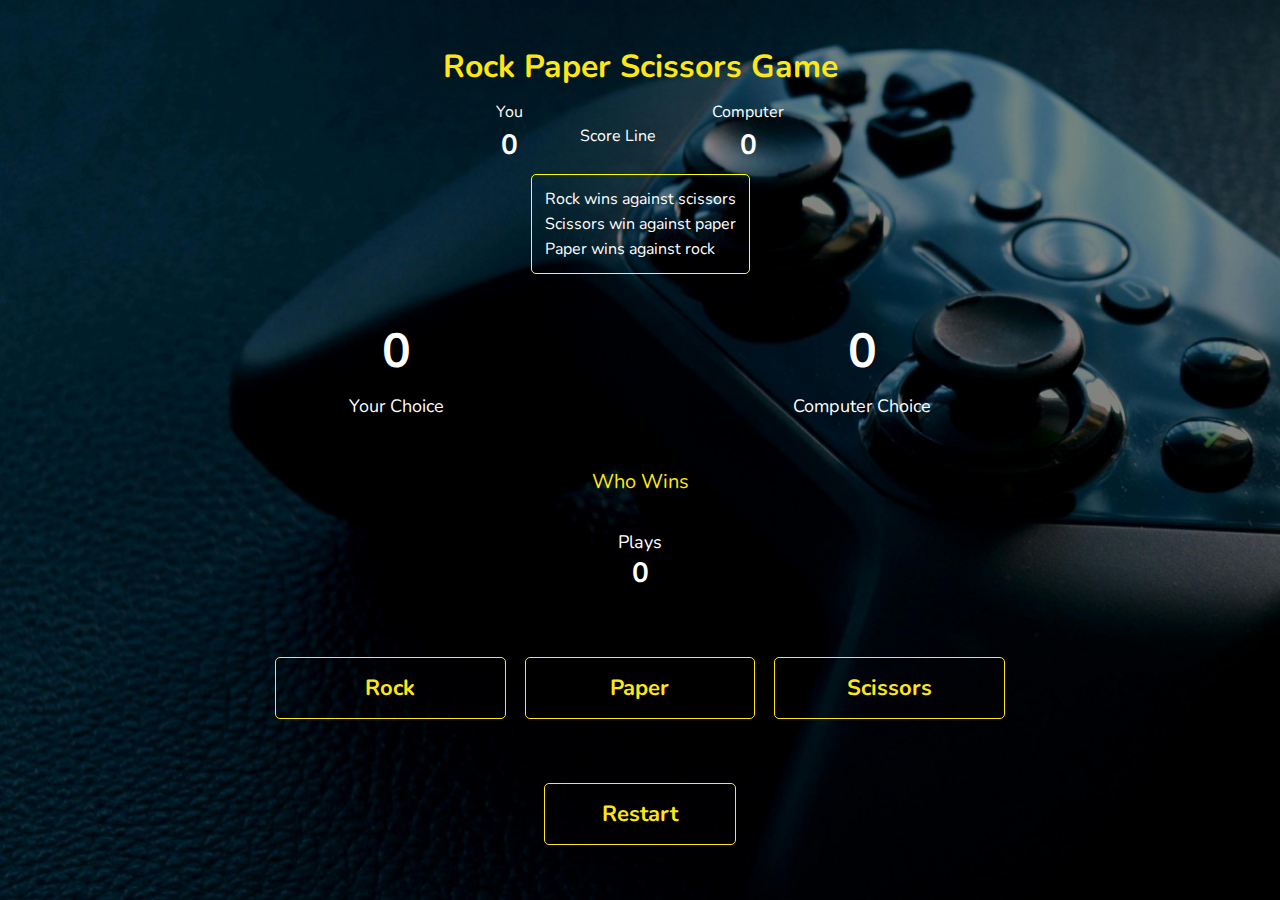
<file: index.html>
<!DOCTYPE html>
<html lang="en">
<head>
  <meta charset="UTF-8">
  <title>Rock Paper Scissors</title>
  <meta name="viewport" content="width=device-width, initial-scale=1.0"/>
 <link rel="stylesheet" href="style.css">
  <link rel="preconnect" href="https://fonts.googleapis.com">
<link rel="preconnect" href="https://fonts.gstatic.com" crossorigin>
<link href="https://fonts.googleapis.com/css2?family=Lilita+One&family=Montserrat:wght@400;900&family=Nunito:ital,wght@0,200;0,300;0,400;0,500;0,600;0,700;0,800;0,900;0,1000;1,200;1,300;1,400;1,500;1,600;1,700;1,800;1,900;1,1000&family=Roboto:wght@300;900&family=Ubuntu:ital,wght@0,300;0,400;0,500;0,700;1,300;1,400;1,500;1,700&family=Yeon+Sung&family=Yeseva+One&display=swap" rel="stylesheet">
</head>
<body>
  <div class="container">
    <div class="heading">
      <h1 class="myHeading">Rock Paper Scissors Game</h1>
      <div class="gameSets">
        <div class="scoreLine">
            <p>You</p>
            <h1 id="myOverallScore">0</h1>
        </div>
        <p>Score Line</p>
        <div class="scoreLine">
        <p>Computer</p>
          <h1 id="computerOverallScore">0</h1>
        </div>  
      </div>
      <div id="rules">
      <p>Rock wins against scissors</p>
      <p>Scissors win against paper</p>
      <p>Paper wins against rock</p>
      </div>
      </div>
    <div class="score">
      <div class="statistics">
        <h1 id="myStats">0</h1>
        <p id="myScore">Your Choice</p>
      </div>
      <div class="statistics">
        <h1 id="computerStats">0</h1>
        <p id="result">Computer Choice</p>
      </div>
    </div>
    <div class="myClicks">
      <p id="whoWon">Who Wins</p>
      <p>Plays</p>
    <h1 id="clicks">0</h1>
    </div>
    <div class="my-buttons">
    <button id="rock" onclick="rockPaperScissors(); iRock()">Rock</button>
     <button id="paper" onclick="rockPaperScissors(); iPaper();">Paper</button>
      <button id="scissors" onclick="rockPaperScissors(); iScissors();">Scissors</button>
    </div>
    <button id="reset" onclick="resetCount()">Restart</button>
  </div>
  <script src="rockPaperScissors.js"></script>
</body>
</html>
</file>
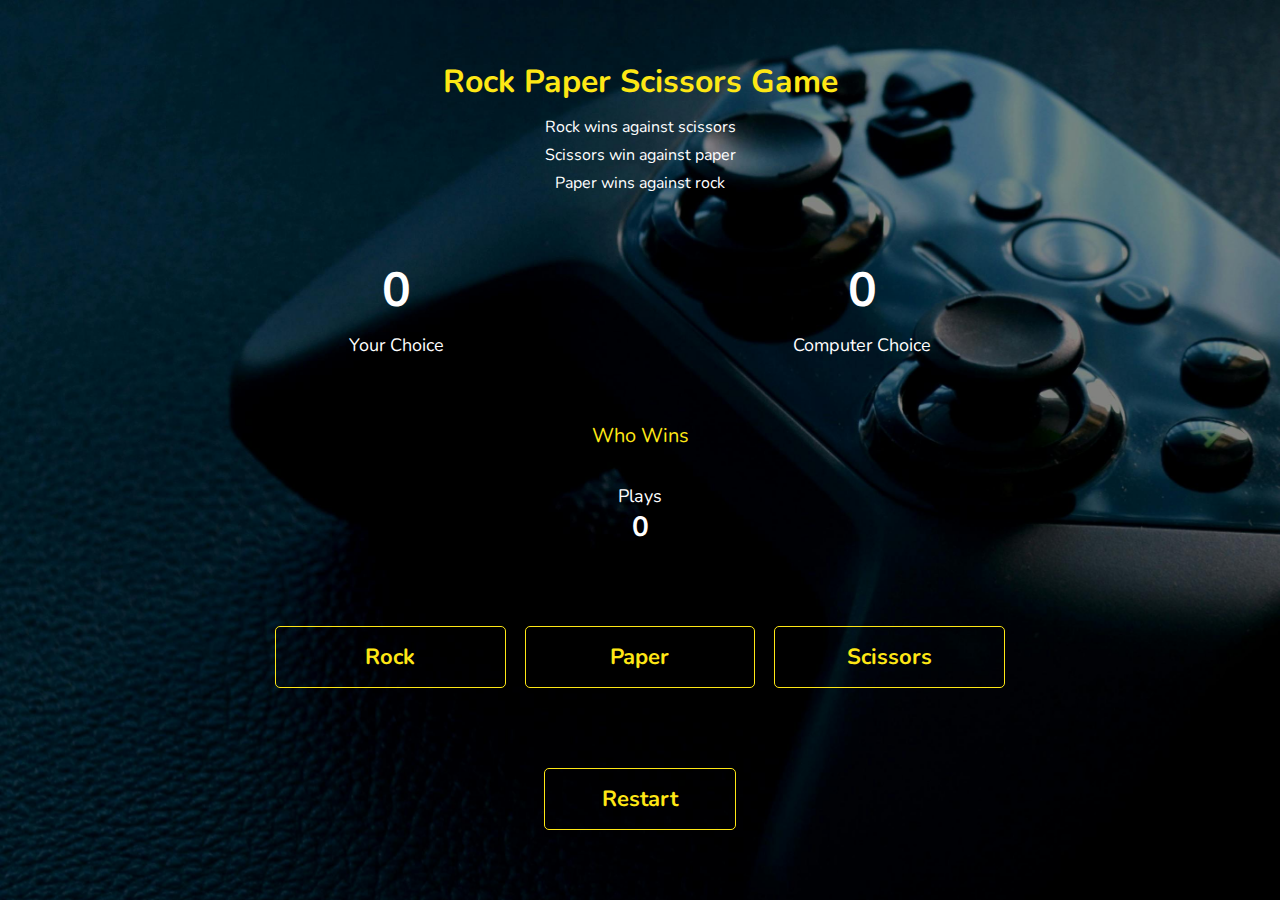
<file: rockPaperScissors.html>
<!DOCTYPE html>
<html lang="en">
<head>
  <meta charset="UTF-8">
  <title>Rock Paper Scissors</title>
  <meta name="viewport" content="width=device-width, initial-scale=1.0"/>
 <link rel="stylesheet" href="style.css">
  <link rel="preconnect" href="https://fonts.googleapis.com">
<link rel="preconnect" href="https://fonts.gstatic.com" crossorigin>
<link href="https://fonts.googleapis.com/css2?family=Lilita+One&family=Montserrat:wght@400;900&family=Nunito:ital,wght@0,200;0,300;0,400;0,500;0,600;0,700;0,800;0,900;0,1000;1,200;1,300;1,400;1,500;1,600;1,700;1,800;1,900;1,1000&family=Roboto:wght@300;900&family=Ubuntu:ital,wght@0,300;0,400;0,500;0,700;1,300;1,400;1,500;1,700&family=Yeon+Sung&family=Yeseva+One&display=swap" rel="stylesheet">
</head>
<body>
  <div class="container">
    <div class="heading">
      <h1 class="myHeading">Rock Paper Scissors Game</h1>
      <p>Rock wins against scissors</p>
      <p>Scissors win against paper</p>
      <p>Paper wins against rock</p>
      </div>
    <div class="score">
      <div class="statistics">
        <h1 id="myStats">0</h1>
        <p id="myScore">Your Choice</p>
      </div>
      <div class="statistics">
        <h1 id="computerStats">0</h1>
        <p id="result">Computer Choice</p>
      </div>
    </div>
    <div class="myClicks">
      <p id="whoWon">Who Wins</p>
      <p>Plays</p>
    <h1 id="clicks">0</h1>
    </div>
    <div class="my-buttons">
    <button id="rock" onclick="rockPaperScissors(); iRock(); numberOfClicks()">Rock</button>
     <button id="paper" onclick="numberOfClicks(); rockPaperScissors(); iPaper()">Paper</button>
      <button id="scissors" onclick="numberOfClicks(); rockPaperScissors(); iScissors()">Scissors</button>
    </div>
    <button id="reset" onclick="resetCount()">Restart</button>
  </div>
  <script src="rockPaperScissors.js"></script>
</body>
</html>
</file>
<file: style.css>
/*font-family: 'Lilita One', cursive;
font-family: 'Montserrat', sans-serif;
font-family: 'Nunito', sans-serif;
font-family: 'Roboto', sans-serif;
font-family: 'Ubuntu', sans-serif;
font-family: 'Yeon Sung', cursive;
font-family: 'Yeseva One', cursive; 
*/
*{
  margin: 0;
  padding: 0;
  box-sizing: border-box;
  /*font-family: 'Ubuntu', sans-serif;*/
  font-family: 'Nunito', sans-serif;
}
.container{
  display: flex;
  flex-direction: column;
  align-items: center;
  justify-content: space-evenly;
  height: 100vh;
/* background-color: #101820;*/
/* background-color: #011627;*/
 /* background-color: #051923; */
 /*background-color: gray;*/
 background-image: url('images/backgroundNew.jpg');
 background-size: cover;
 background-repeat: no-repeat;
}
.gameSets{
  display: flex;
  align-items: center;
  justify-content: space-evenly;
  width: 100%;
}
.scoreLine{
  display: flex;
  flex-direction: column;
  justify-content: center;
  align-items: center;
}
.heading{
  display: flex;
  flex-direction: column;
  align-items: center;
  justify-content: center;
}
/*.score{
  border: 5px solid yellow;
  border-radius: 50px;
  width: 80%;
  padding: 10px;
}*/
#rules{
  padding: 10px;
  border: 1px solid yellow;
  border-radius: 5px;
}
.heading p{
  margin: 3px;
  font-size: 16px;
  text-align: justify;
}
.myHeading{
  font-size: 32px;
  font-weight: 700;
  color: #FEE715;
}
p{
  font-size: 18px;
  color: white;
  text-align: justify;
}
h1{
margin-bottom: 10px;
  color: white;
  font-size: 28px;
}
.my-buttons{
  display: flex;
  width: 60%;
  justify-content: space-evenly ;
  align-items: center;
}
.score{
  display: flex;
  justify-content: space-evenly;
  align-items: center;
  width: 100%;
}
#reset{
 width: 15%;
}
Button{
  width: 30%;
  font-size: 18px;
  /* background-color: #FEE715; */
  border: 1px solid #FEE715;
  background-color: transparent;
  font-weight: 700;
  padding: 15px;
  /* border: none; */
  border-radius: 5px;
  margin: 10px 0;
  font-size: 22px;
  /* color: #101820; */
  color: #FEE715;
}
button:hover{
  background-color: #FEE715;
  color: #101820;
  border: none;
}

#computerStats, #myStats {
  font-size: 48px;
}
.statistics{
  display: flex;
  flex-direction: column;
  align-items: center;
  justify-content: center;
}
.myClicks{
  display: flex;
  flex-direction: column;
  align-items: center;
  justify-content: center;
 /* background-color: #FEE715;
  width: 50%;
  height: auto;*/
}

#whoWon{
  color: #FEE715;
  padding: 5px;
  font-size: 20px;
  margin-bottom: 30px;
  }
  
@media(max-width: 768px){

.container{
  height: 100vh;
}

.heading{
  display: flex;
  flex-direction: column;
  align-items: center;
  justify-content: center;
}
.heading p{
  margin: 3px;
  font-size: 16px;
  text-align: justify;
}
.myHeading{
  font-size: 32px;
  font-weight: 700;
  color: #FEE715;
}
.gameSets{
  display: flex;
  align-items: center;
  justify-content: space-evenly;
  width: 100%;
}
.scoreLine{
  display: flex;
  flex-direction: column;
  justify-content: center;
  align-items: center;
}
p{
  font-size: 18px;
  color: white;
}
h1{
margin-bottom: 10px;
  color: white;
  font-size: 28px;
}
#rules{
  padding: 10px;
  border: 1px solid yellow;
  border-radius: 5px;
}
.my-buttons{
  display: flex;
  width: 100%;
  justify-content: space-evenly ;
  align-items: center;
}
.score{
  display: flex;
  justify-content: space-evenly;
  align-items: center;
  width: 100%;
}

Button{
  width: 30%;
  font-size: 18px;
  background-color: #FEE715;
  font-weight: 700;
  padding: 15px;
  border: none;
  border-radius: 5px;
  margin: 10px 0;
  font-size: 22px;
  color: #101820;
}
#reset{
  width: 30%;
  margin-bottom: 120px;
}

#myOverallScore, #computerOverallScore {
  font-size: 32px;
}
.statistics{
  display: flex;
  flex-direction: column;
  align-items: center;
  justify-content: center;
}
.myClicks{
  display: flex;
  flex-direction: column;
  align-items: center;
  justify-content: center;
 /* background-color: #FEE715;
  width: 50%;
  height: auto;*/
}

#whoWon{
  color: #FEE715;
  padding: 5px;
  font-size: 20px;
  /*margin-bottom: 30px;*/
  }
}
</file>
